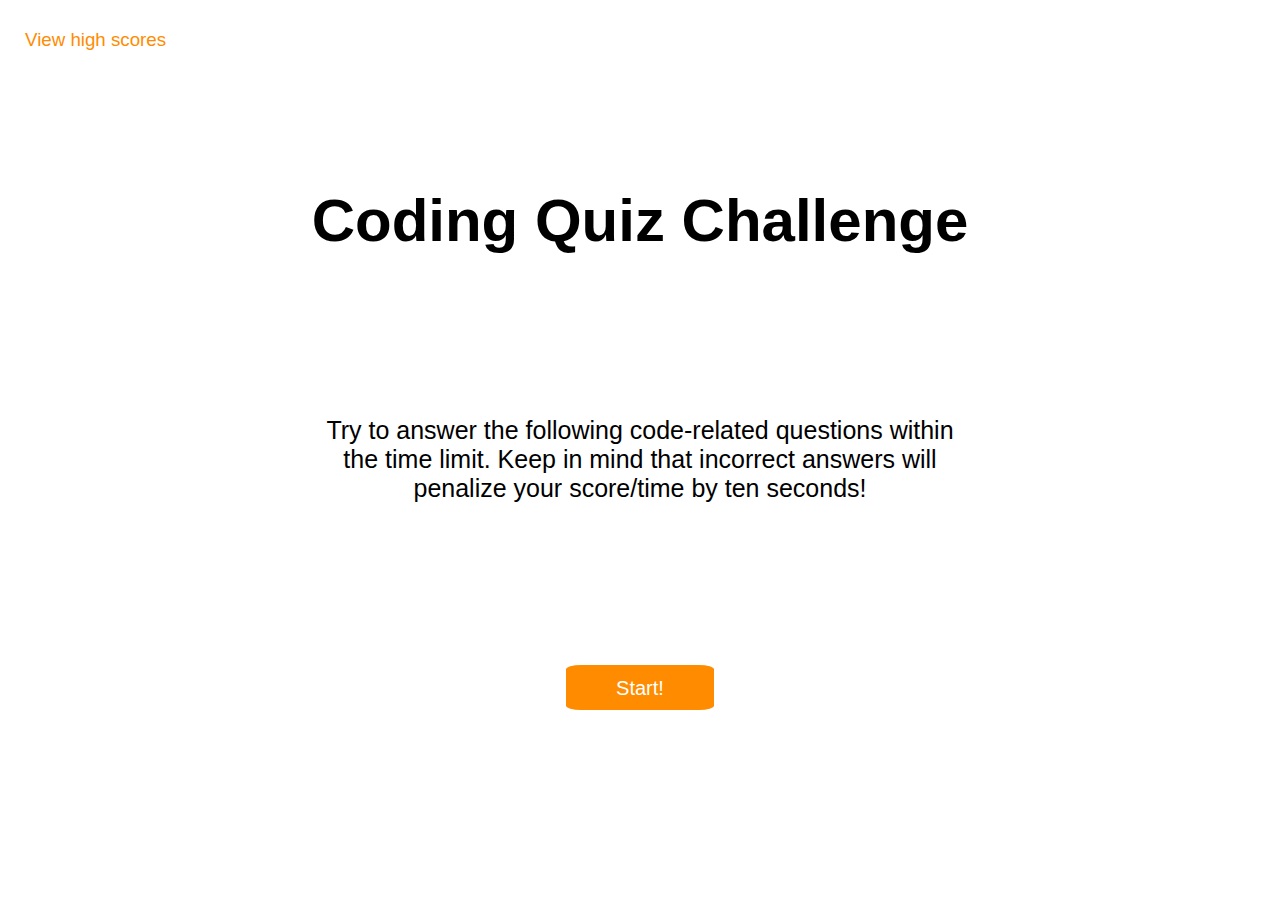
<file: index.html>
<!DOCTYPE html>
<html lang="en">
<head>
    <meta charset="UTF-8">
    <meta http-equiv="X-UA-Compatible" content="IE=edge">
    <meta name="viewport" content="width=device-width, initial-scale=1.0">
    <link rel="stylesheet" href="./assets/css/style.css">
    <title>Code Quiz</title>
</head>
<body>
    <header>
        <h3 class="high-score"><a href="highScore()">View high scores</a></h3>
        <h3 id="timer"></h3>
    </header>

    <main class="quiz" id="quiz">
        <section class="quiz-title" id="quiz-title">
            <h1>Coding Quiz Challenge</h1>
        </section>

        <section class="quiz-body" id="quiz-body">
            <p class="quiz-text">Try to answer the following code-related questions within the time limit. Keep in mind that incorrect answers will penalize your score/time by ten seconds!</p>
        </section>

        <section class="quiz-button" id="quiz-button">
            <button class="btn" id="start-quiz" type="submit">Start!</button>
        </section>
    </main>
    <script src="./assets/js/script.js"></script>
</body>
</html>
</file>
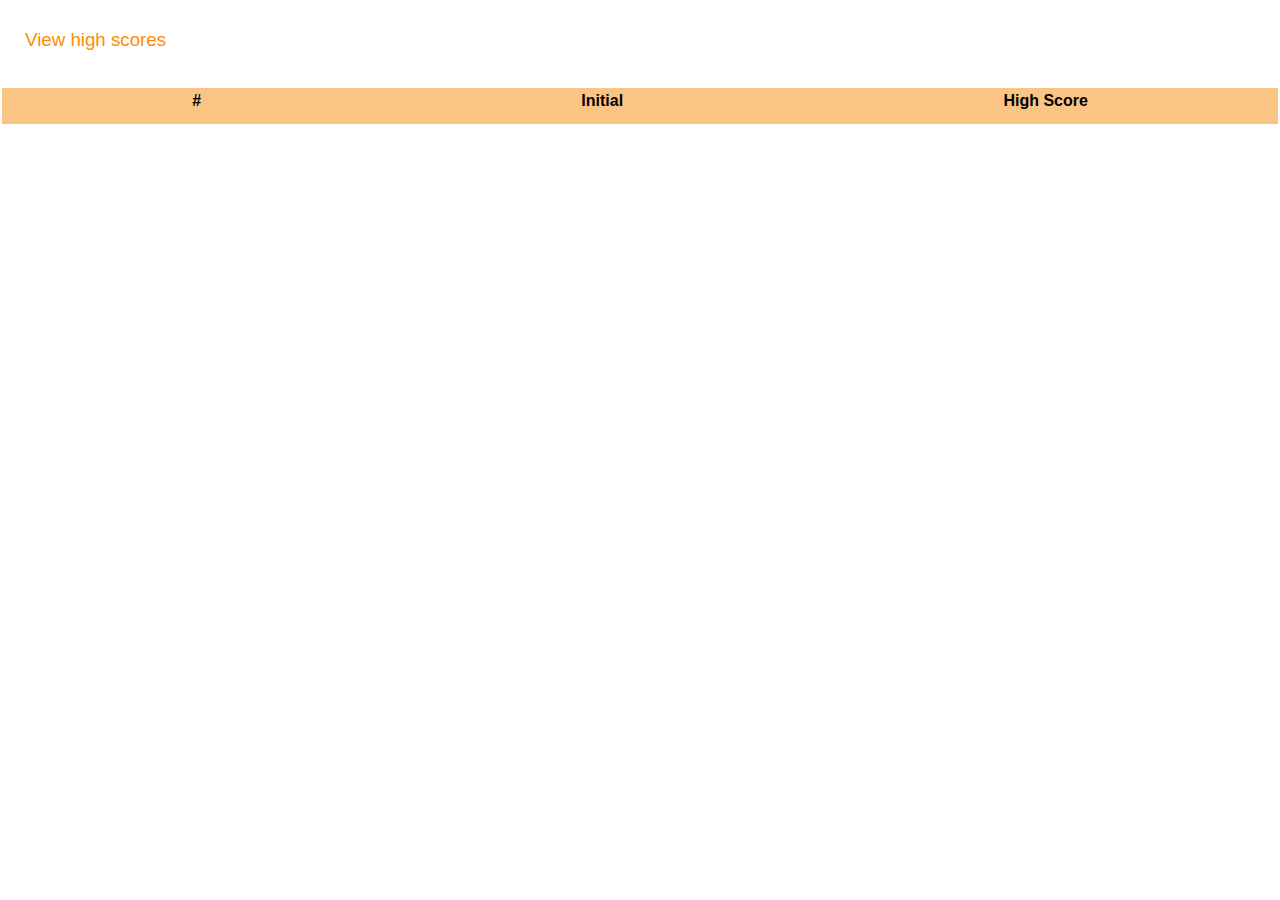
<file: highscore.html>
<!DOCTYPE html>
<html lang="en">
<head>
    <meta charset="UTF-8">
    <meta http-equiv="X-UA-Compatible" content="IE=edge">
    <meta name="viewport" content="width=device-width, initial-scale=1.0">
    <link rel="stylesheet" href="./assets/css/style.css">
    <title>High Score</title>
</head>
<body>
    <header>
        <h3 class="high-score"><a href="highScore()">View high scores</a></h3>
        <h3 id="timer"></h3>
    </header>
    <main id="highscore-body">
        <table class="hs-table">
            <thead>
                <tr class="highscore-title">
                    <th class="highscore-name">#</th>
                    <th class="highscore-name">Initial</th>
                    <th class="highscore-name">High Score</th>
                    <tbody id="highScore"></tbody>
                </tr>
            </thead>
        </table>
    </main>
    <script src="./assets/js/highScore.js"></script>
</body>
</html>
</file>
<file: assets/css/style.css>
* {
    margin: 0;
    padding: 0;
    box-sizing: border-box;
    height: 80%;
}

body {
    font-family: Helvetica, Arial, Sans-serif;
}

header {
    display: inline-flex;
    justify-content: space-between;
    align-items: center;
    width: 100%;
    padding: 25px 25px;
    height: 15%;
}

header h3 a {
    text-decoration: none;
    color: darkorange;
    font-weight: normal;
}

.quiz {
    height: 65%;
    text-align: center;
    position: relative;
}

.quiz-title {
    margin-top: 40px;
    font-size: 30px;
    position: relative;
    top: 60px;
}

.quiz-body {
    width: 50%;
    font-size: 25px;
    margin: 0 auto;
    position: relative;
    bottom: 10px;
}

.quiz-button {
    width: 100%;
    height: 15%;
}

.btn {
    padding: 12px 50px 32px 50px;
    background-color: darkorange;
    color: white;
    text-align: center;
    text-decoration: none;
    font-size: 20px;
    position: relative;
    bottom: 60px;
    border: none;
    border-radius: 10%;
}

.four-buttons {
    display: flex;
    flex-direction: column;
    align-items: center;
    position: relative;
    width: 100%;
}

.button-container {
    display: flex;
    padding: 10px 40px;
    position: relative;
    width: 100%;
}

.multiple-btn {
    padding: 10px 20px 10px 20px;
    margin: 0 50px;
    width: 50%;
}

.input-cont {
    display: inline-flex;
    width: 100%;
    justify-content: center;
    position: relative;
    bottom: 145px;
}

.input-text {
    padding: 20px;
    display: flex;
    align-items: center;
}
.input {
    height: 32px;
    padding: 21px;
    padding-right: 0;
    display: flex;
    align-items: center;
    position: relative;
    top: 43px;
    font-size: 25px;
    width: 100px;
    border: darkorange solid 1px;
}

.input-btn {
    background-color: darkorange;
    color: white;
    text-align: center;
    text-decoration: none;
    font-size: 20px;
    position: relative;
    border: none;
    border-radius: 10%;
    height: 30%;
    padding: 0 29px;
    left: 23px;
    bottom: -41px;
}

.highscore-body {
width: 100%;
display: flex;
}

.hs-table {
    width: 100%;
    margin: 0 auto;
}

.highscore-title {
    display: flex;
    justify-content: space-around;
    background-color: rgb(250, 197, 132);
    align-items: center;
    height: 36px;
    width: 100%;
}


.highscore-name {
}

.table-row {
    display: flex;
    background-color: rgb(250, 197, 132);
    align-items: center;
    justify-content: space-around;
    height: 36px;
    width: 100%;
}

.score-li {
    text-align: left;
}

.goback-btn {
    background-color: darkorange;
    color: white;
    text-align: center;
    text-decoration: none;
    font-size: 20px;
    position: relative;
    border: none;
    border-radius: 10%;
    height: 20%;
    padding: 0 22px;
    margin: 0 50px;
}

.clear-btn {
    background-color: darkorange;
    color: white;
    text-align: center;
    text-decoration: none;
    font-size: 20px;
    position: relative;
    border: none;
    border-radius: 10%;
    height: 20%;
    padding: 0 22px;
}
</file>
